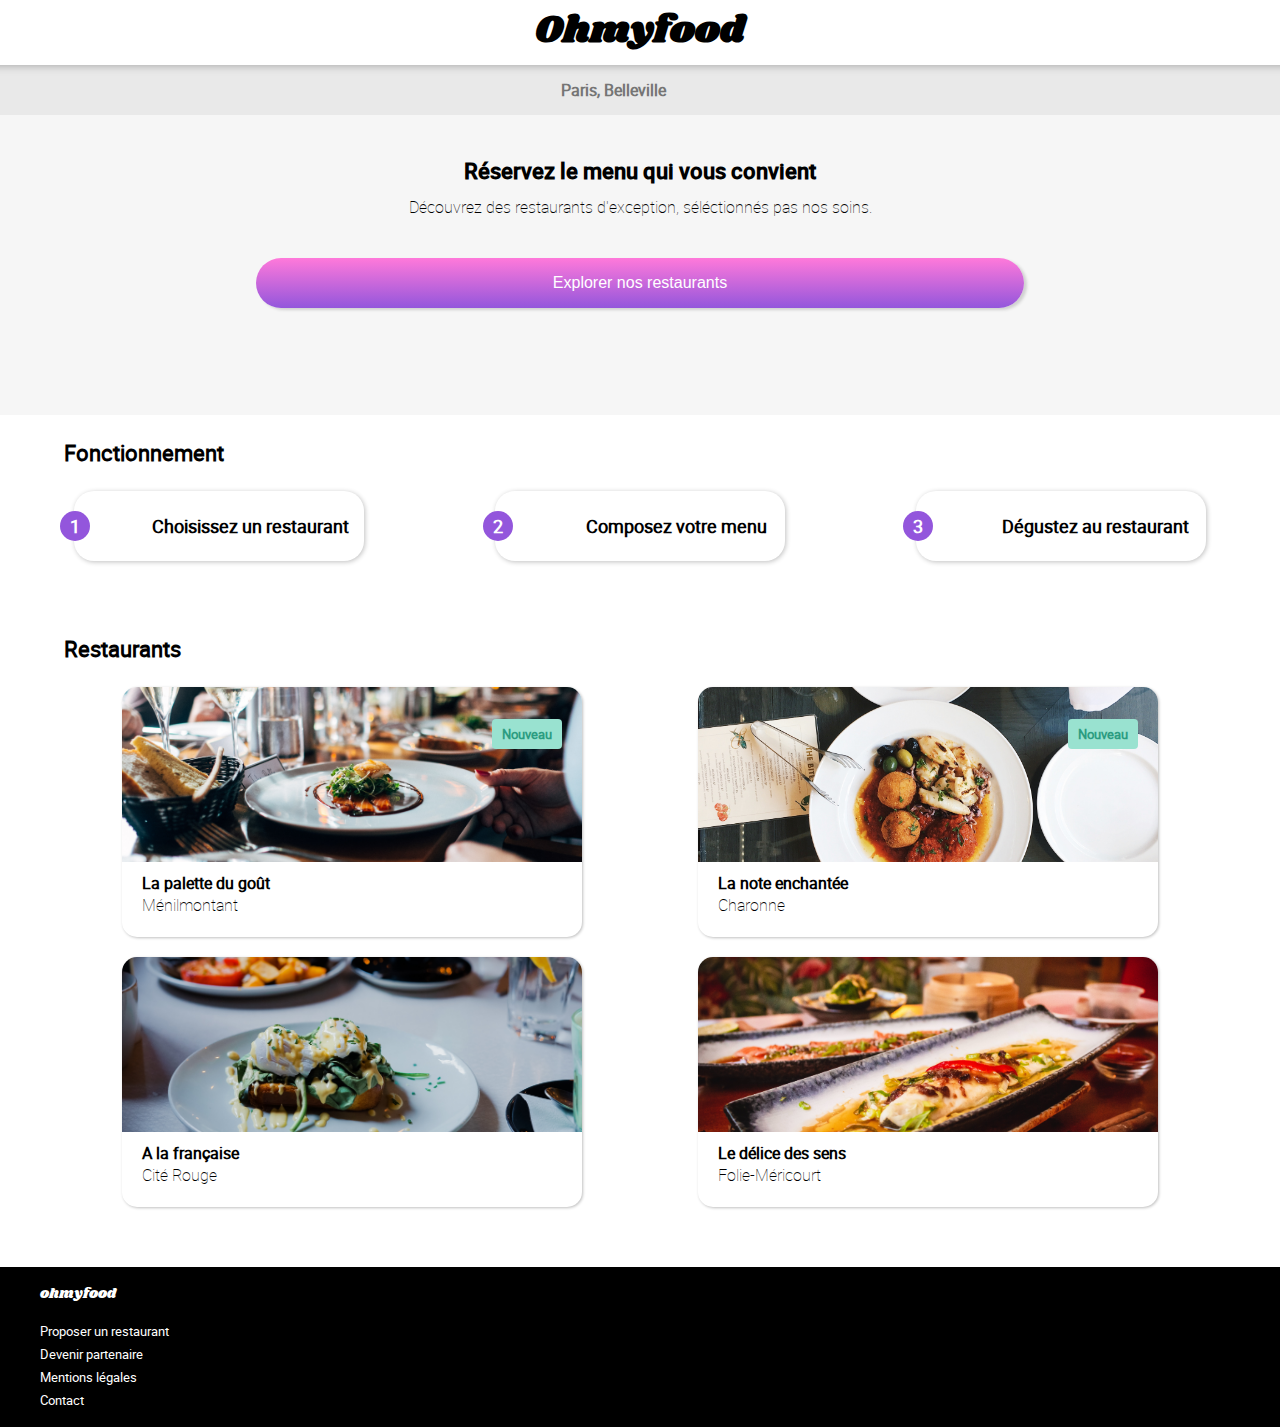
<file: index.html>
<!DOCTYPE html>
<html lang="fr">

<head>
    <meta charset="UTF-8">
    <meta http-equiv="X-UA-Compatible" content="IE=edge">
    <meta name="viewport" content="width=device-width, initial-scale=1.0">
    <link rel="stylesheet" href="css/style.css">
    <link rel="stylesheet" href="https://use.fontawesome.com/releases/v5.15.2/css/all.css"
        integrity="sha384-vSIIfh2YWi9wW0r9iZe7RJPrKwp6bG+s9QZMoITbCckVJqGCCRhc+ccxNcdpHuYu" crossorigin="anonymous">
    <title>Ohmyfood</title>
</head>

<body>
    <div class="load-page">
        <div class="load-spinner">
            <div></div>
            <div></div>
            <div></div>
            <div></div>
            <div></div>
            <div></div>
            <div></div>
            <div></div>
            <div></div>
            <div></div>
            <div></div>
            <div></div>
        </div>
    </div>
    <header>
        <h1>Ohmyfood</h1>
    </header>
    <section class="home">
        <form class="home__search">
            <button type="submit"><i class="fas fa-map-marker-alt"></i> </button>
            <input type="text" placeholder="Paris, Belleville" />
        </form>
        <h2>Réservez le menu qui vous convient</h2>
        <p>Découvrez des restaurants d'exception, séléctionnés pas nos soins.</p>
        <button class="home__btn-explore" type="button"> Explorer nos restaurants </button>
    </section>
    <section class="box-link">
        <h3>Fonctionnement</h3>
        <ol>
            <li>
                <i class="fas fa-mobile-alt "></i>Choisissez un restaurant
            </li>
            <li>
                <i class="fas fa-list-ul "></i>Composez votre menu
            </li>
            <li>
                <i class="fas fa-store "></i>Dégustez au restaurant
            </li>
        </ol>
    </section>
    <section class="restaurants">
        <h3>Restaurants</h3>
        <article class="contains">
            <div class="contains__img">
                <a href="html/menu1.html"><img src="images/la_palette_du_gout.jpg" alt="La palette du goût"></a>
                <p class="contains__img--new">Nouveau</p>
            </div>
            <div class="contains__text">
                <div class="contains__text--title">
                    <h4>La palette du goût</h4>
                    <p>Ménilmontant</p>
                </div>
                <i class="fas fa-heart animation-heart"></i>
            </div>
        </article>
        <article class="contains">
            <div class="contains__img">
                <a href="html/menu2.html"><img src="images/la_note_enchantee.jpg" alt="La note enchantée"></a>
                <p class="contains__img--new">Nouveau</p>
            </div>
            <div class="contains__text">
                <div class="contains__text--title">
                    <h4>La note enchantée</h4>
                    <p>Charonne</p>
                </div>
                <i class="fas fa-heart animation-heart"></i>
            </div>
        </article>
        <article class="contains">
            <div class="contains__img">
                <a href="html/menu3.html"><img src="images/a_la_francaise.jpg" alt="A la française"></a>
            </div>
            <div class="contains__text">
                <div class="contains__text--title">
                    <h4>A la française</h4>
                    <p>Cité Rouge</p>
                </div>
                <i class="fas fa-heart animation-heart"></i>
            </div>
        </article>
        <article class="contains">
            <div class="contains__img">
                <a href="html/menu4.html"><img src="images/le_delice_des_sens.jpg" alt="Le délice des sens"></a>
            </div>
            <div class="contains__text">
                <div class="contains__text--title">
                    <h4>Le délice des sens</h4>
                    <p>Folie-Méricourt</p>
                </div>
                <i class="fas fa-heart animation-heart"></i>
            </div>
        </article>
    </section>
    <footer>
        <ul>
            <li class="footer_logo">ohmyfood</li>
            <li><i class="fas fa-utensils"></i>Proposer un restaurant</li>
            <li><i class="fas fa-hands-helping"></i>Devenir partenaire</li>
            <li>Mentions légales</li>
            <li class="contact"><a href="mailto:"> Contact</a></li>
        </ul>
    </footer>
</body>

</html>
</file>
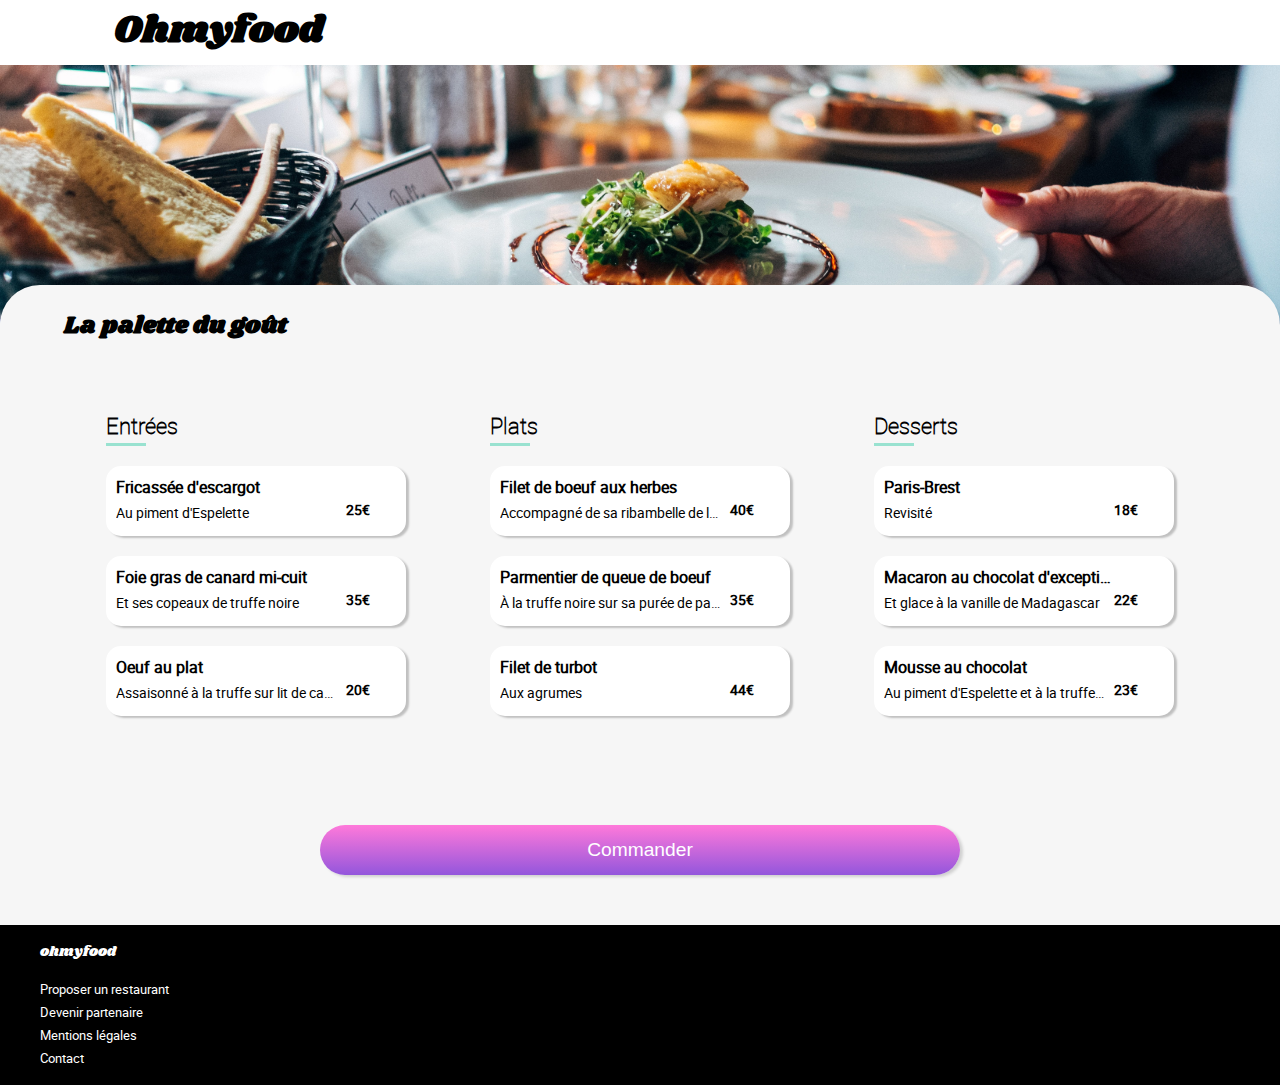
<file: html/menu1.html>
<!DOCTYPE html>
<html lang="fr">

<head>
    <meta charset="UTF-8">
    <meta http-equiv="X-UA-Compatible" content="IE=edge">
    <meta name="viewport" content="width=device-width, initial-scale=1.0">
    <link rel="stylesheet" href="../css/style.css">
    <link rel="stylesheet" href="https://use.fontawesome.com/releases/v5.15.2/css/all.css"
        integrity="sha384-vSIIfh2YWi9wW0r9iZe7RJPrKwp6bG+s9QZMoITbCckVJqGCCRhc+ccxNcdpHuYu" crossorigin="anonymous">
    <title>Ohmyfood</title>
</head>

<body>
    <header class="menu_header">
        <a href="../index.html"><i class="fas fa-arrow-left"></i></a>
        <h1>Ohmyfood</h1>
    </header>
    <div class="img-menu1 contain-img-menu"></div>
    <main class="container">
        <div class="container__menu">
            <section class="menu-title">
                <h2>La palette du goût</h2>
                <i class="fas fa-heart animation-heart"></i>
            </section>
            <article class="container__menu--box ">
                <h3>Entrées</h3>
                <section class="cont-menu cont-1">
                    <input type="checkbox" class="cont-menu__checkbox">
                    <div class="cont-menu__animate">
                        <div class="cont-menu__animate--text">
                            <div class="menu-text">
                                <h4>Fricassée d'escargot </h4>
                                <p>Au piment d'Espelette</p>
                            </div>
                            <div class="menu-price">25€</div>
                        </div>
                        <div class="cont-menu__check">
                            <i class="fas fa-check-circle cont-menu__check--icon"></i>
                        </div>
                    </div>
                </section>
                <section class="cont-menu cont-2">
                    <input type="checkbox" class="cont-menu__checkbox">
                    <div class="cont-menu__animate">
                        <div class="cont-menu__animate--text">
                            <div class="menu-text">
                                <h4>Foie gras de canard mi-cuit</h4>
                                <p>Et ses copeaux de truffe noire</p>
                            </div>
                            <div class="menu-price">35€</div>
                        </div>
                        <div class="cont-menu__check">
                            <i class="fas fa-check-circle cont-menu__check--icon"></i>
                        </div>
                    </div>
                </section>
                <section class="cont-menu cont-3 ">
                    <input type="checkbox" class="cont-menu__checkbox">
                    <div class="cont-menu__animate">
                        <div class="cont-menu__animate--text">
                            <div class="menu-text">
                                <h4>Oeuf au plat</h4>
                                <p>Assaisonné à la truffe sur lit de caviar</p>
                            </div>
                            <div class="menu-price">20€</div>
                        </div>
                        <div class="cont-menu__check">
                            <i class="fas fa-check-circle cont-menu__check--icon"></i>
                        </div>
                    </div>
                </section>
            </article>
            <article class="container__menu--box">
                <h3>Plats</h3>
                <section class=" cont-menu cont-1">
                    <input type="checkbox" class="cont-menu__checkbox">
                    <div class="cont-menu__animate">
                        <div class="cont-menu__animate--text">
                            <div class="menu-text">
                                <h4>Filet de boeuf aux herbes</h4>
                                <p>Accompagné de sa ribambelle de légumes</p>
                            </div>
                            <div class="menu-price">40€</div>
                        </div>
                        <div class="cont-menu__check">
                            <i class="fas fa-check-circle cont-menu__check--icon"></i>
                        </div>
                    </div>
                </section>
                <section class="cont-menu cont-2">
                    <input type="checkbox" class="cont-menu__checkbox">
                    <div class="cont-menu__animate">
                        <div class="cont-menu__animate--text">
                            <div class="menu-text">
                                <h4>Parmentier de queue de boeuf</h4>
                                <p>À la truffe noire sur sa purée de panais</p>
                            </div>
                            <div class="menu-price">35€</div>
                        </div>
                        <div class="cont-menu__check">
                            <i class="fas fa-check-circle cont-menu__check--icon"></i>
                        </div>
                    </div>
                </section>
                <section class="cont-menu cont-3">
                    <input type="checkbox" class="cont-menu__checkbox">
                    <div class="cont-menu__animate">
                        <div class="cont-menu__animate--text">
                            <div class="menu-text">
                                <h4>Filet de turbot</h4>
                                <p>Aux agrumes</p>
                            </div>
                            <div class="menu-price">44€</div>
                        </div>
                        <div class="cont-menu__check">
                            <i class="fas fa-check-circle cont-menu__check--icon"></i>
                        </div>
                    </div>
                </section>
            </article>
            <article class="container__menu--box">
                <h3>Desserts</h3>
                <section class="cont-menu cont-1">
                    <input type="checkbox" class="cont-menu__checkbox">
                    <div class="cont-menu__animate">
                        <div class="cont-menu__animate--text">
                            <div class="menu-text">
                                <h4>Paris-Brest</h4>
                                <p>Revisité</p>
                            </div>
                            <div class="menu-price">18€</div>
                        </div>
                        <div class="cont-menu__check">
                            <i class="fas fa-check-circle cont-menu__check--icon"></i>
                        </div>
                    </div>
                </section>
                <section class="cont-menu cont-2">
                    <input type="checkbox" class="cont-menu__checkbox">
                    <div class="cont-menu__animate">
                        <div class="cont-menu__animate--text">
                            <div class="menu-text">
                                <h4>Macaron au chocolat d'exception</h4>
                                <p>Et glace à la vanille de Madagascar</p>
                            </div>
                            <div class="menu-price">22€</div>
                        </div>
                        <div class="cont-menu__check">
                            <i class="fas fa-check-circle cont-menu__check--icon"></i>
                        </div>
                    </div>
                </section>
                <section class="cont-menu cont-3">
                    <input type="checkbox" class="cont-menu__checkbox">
                    <div class="cont-menu__animate">
                        <div class="cont-menu__animate--text">
                            <div class="menu-text">
                                <h4>Mousse au chocolat</h4>
                                <p>Au piment d'Espelette et à la truffe noire</p>
                            </div>
                            <div class="menu-price">23€</div>
                        </div>
                        <div class="cont-menu__check">
                            <i class="fas fa-check-circle cont-menu__check--icon"></i>
                        </div>
                    </div>
                </section>
            </article>
        </div>
        <button class="btn-cmd">Commander</button>
    </main>
    <footer>
        <ul>
            <li class="footer_logo">ohmyfood</li>
            <li><i class="fas fa-utensils"></i>Proposer un restaurant</li>
            <li><i class="fas fa-hands-helping"></i>Devenir partenaire</li>
            <li>Mentions légales</li>
            <li class="contact"><a href="mailto:"> Contact</a></li>
        </ul>
    </footer>
</body>

</html>
</file>
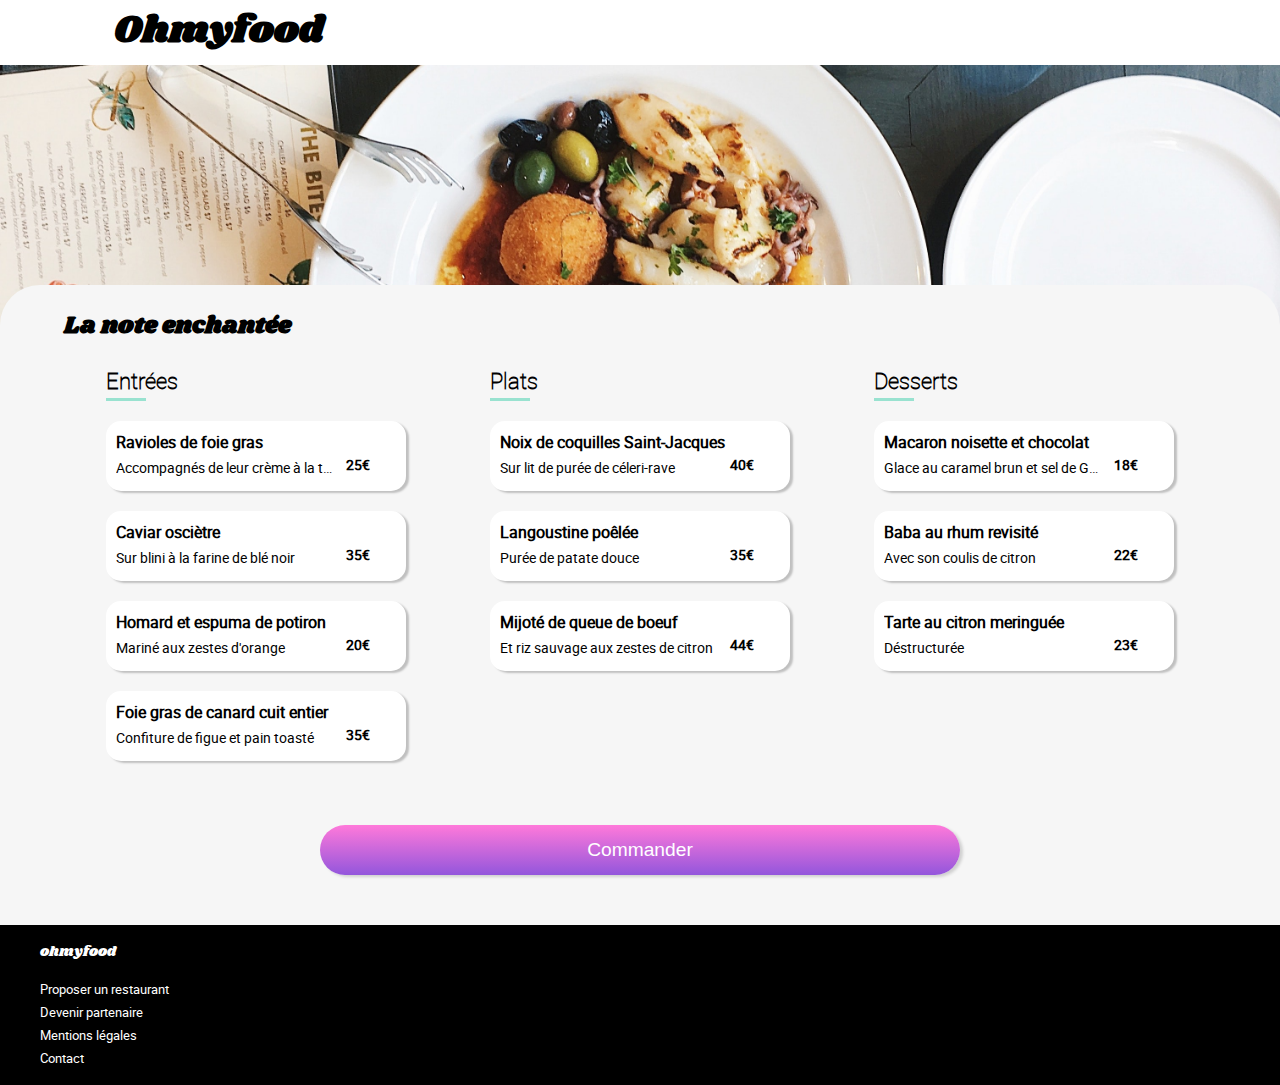
<file: html/menu2.html>
<!DOCTYPE html>
<html lang="fr">

<head>
    <meta charset="UTF-8">
    <meta http-equiv="X-UA-Compatible" content="IE=edge">
    <meta name="viewport" content="width=device-width, initial-scale=1.0">
    <link rel="stylesheet" href="../css/style.css">
    <link rel="stylesheet" href="https://use.fontawesome.com/releases/v5.15.2/css/all.css"
        integrity="sha384-vSIIfh2YWi9wW0r9iZe7RJPrKwp6bG+s9QZMoITbCckVJqGCCRhc+ccxNcdpHuYu" crossorigin="anonymous">
    <title>Ohmyfood</title>
</head>

<body>
    <header class="menu_header">
        <a href="../index.html"><i class="fas fa-arrow-left"></i></a>
        <h1>Ohmyfood</h1>
    </header>
    <div class="img-menu2 contain-img-menu"></div>
    <main class="container">
        <div class="container__menu">
            <section class="menu-title">
                <h2>La note enchantée</h2>
                <i class="fas fa-heart animation-heart"></i>
            </section>
            <article class="container__menu--box">
                <h3>Entrées</h3>
                <section class="cont-menu cont-1">
                    <input type="checkbox" class="cont-menu__checkbox">
                    <div class="cont-menu__animate">
                        <div class="cont-menu__animate--text">
                            <div class="menu-text">
                                <h4>Ravioles de foie gras </h4>
                                <p>Accompagnés de leur crème à la truffe</p>
                            </div>
                            <div class="menu-price">25€</div>
                        </div>
                        <div class="cont-menu__check">
                            <i class="fas fa-check-circle cont-menu__check--icon"></i>
                        </div>
                    </div>
                </section>
                <section class="cont-menu cont-2">
                    <input type="checkbox" class="cont-menu__checkbox">
                    <div class="cont-menu__animate">
                        <div class="cont-menu__animate--text">
                            <div class="menu-text">
                                <h4>Caviar osciètre </h4>
                                <p>Sur blini à la farine de blé noir</p>
                            </div>
                            <div class="menu-price">35€</div>
                        </div>
                        <div class="cont-menu__check">
                            <i class="fas fa-check-circle cont-menu__check--icon"></i>
                        </div>
                    </div>
                </section>
                <section class="cont-menu cont-3">
                    <input type="checkbox" class="cont-menu__checkbox">
                    <div class="cont-menu__animate">
                        <div class="cont-menu__animate--text">
                            <div class="menu-text">
                                <h4>Homard et espuma de potiron</h4>
                                <p>Mariné aux zestes d'orange</p>
                            </div>
                            <div class="menu-price">20€</div>
                        </div>
                        <div class="cont-menu__check">
                            <i class="fas fa-check-circle cont-menu__check--icon"></i>
                        </div>
                    </div>
                </section>
                <section class="cont-menu cont-4">
                    <input type="checkbox" class="cont-menu__checkbox">
                    <div class="cont-menu__animate">
                        <div class="cont-menu__animate--text">
                            <div class="menu-text">
                                <h4>Foie gras de canard cuit entier</h4>
                                <p>Confiture de figue et pain toasté</p>
                            </div>
                            <div class="menu-price">35€</div>
                        </div>
                        <div class="cont-menu__check">
                            <i class="fas fa-check-circle cont-menu__check--icon"></i>
                        </div>
                    </div>
                </section>
            </article>
            <article class=container__menu--box>
                <h3>Plats</h3>
                <section class="cont-menu cont-1">
                    <input type="checkbox" class="cont-menu__checkbox">
                    <div class="cont-menu__animate">
                        <div class="cont-menu__animate--text">
                            <div class="menu-text">
                                <h4>Noix de coquilles Saint-Jacques</h4>
                                <p>Sur lit de purée de céleri-rave</p>
                            </div>
                            <div class="menu-price">40€</div>
                        </div>
                        <div class="cont-menu__check">
                            <i class="fas fa-check-circle cont-menu__check--icon"></i>
                        </div>
                    </div>
                </section>
                <section class="cont-menu cont-2">
                    <input type="checkbox" class="cont-menu__checkbox">
                    <div class="cont-menu__animate">
                        <div class="cont-menu__animate--text">
                            <div class="menu-text">
                                <h4>Langoustine poêlée</h4>
                                <p>Purée de patate douce</p>
                            </div>
                            <div class="menu-price">35€</div>
                        </div>
                        <div class="cont-menu__check">
                            <i class="fas fa-check-circle cont-menu__check--icon"></i>
                        </div>
                    </div>
                </section>
                <section class="cont-menu cont-3">
                    <input type="checkbox" class="cont-menu__checkbox">
                    <div class="cont-menu__animate">
                        <div class="cont-menu__animate--text">
                            <div class="menu-text">
                                <h4>Mijoté de queue de boeuf</h4>
                                <p>Et riz sauvage aux zestes de citron</p>
                            </div>
                            <div class="menu-price">44€</div>
                        </div>
                        <div class="cont-menu__check">
                            <i class="fas fa-check-circle cont-menu__check--icon"></i>
                        </div>
                    </div>
                </section>
            </article>
            <article class="container__menu--box">
                <h3>Desserts</h3>
                <section class="cont-menu cont-1">
                    <input type="checkbox" class="cont-menu__checkbox">
                    <div class="cont-menu__animate">
                        <div class="cont-menu__animate--text">
                            <div class="menu-text">
                                <h4>Macaron noisette et chocolat</h4>
                                <p>Glace au caramel brun et sel de Guérande</p>
                            </div>
                            <div class="menu-price">18€</div>
                        </div>
                        <div class="cont-menu__check">
                            <i class="fas fa-check-circle cont-menu__check--icon"></i>
                        </div>
                    </div>
                </section>
                <section class="cont-menu cont-2">
                    <input type="checkbox" class="cont-menu__checkbox">
                    <div class="cont-menu__animate">
                        <div class="cont-menu__animate--text">
                            <div class="menu-text">
                                <h4>Baba au rhum revisité </h4>
                                <p>Avec son coulis de citron</p>
                            </div>
                            <div class="menu-price">22€</div>
                        </div>
                        <div class="cont-menu__check">
                            <i class="fas fa-check-circle cont-menu__check--icon"></i>
                        </div>
                    </div>
                </section>
                <section class="cont-menu cont-3">
                    <input type="checkbox" class="cont-menu__checkbox">
                    <div class="cont-menu__animate">
                        <div class="cont-menu__animate--text">
                            <div class="menu-text">
                                <h4>Tarte au citron meringuée </h4>
                                <p>Déstructurée</p>
                            </div>
                            <div class="menu-price">23€</div>
                        </div>
                        <div class="cont-menu__check">
                            <i class="fas fa-check-circle cont-menu__check--icon"></i>
                        </div>
                    </div>
                </section>
            </article>
        </div>
        <button class="btn-cmd">Commander</button>
    </main>
    <footer>
        <ul>
            <li class="footer_logo">ohmyfood</li>
            <li><i class="fas fa-utensils"></i> Proposer un restaurant</li>
            <li><i class="fas fa-hands-helping"></i>Devenir partenaire</li>
            <li>Mentions légales</li>
            <li class="contact"><a href="mailto:"> Contact</a></li>
        </ul>
    </footer>
</body>

</html>
</file>
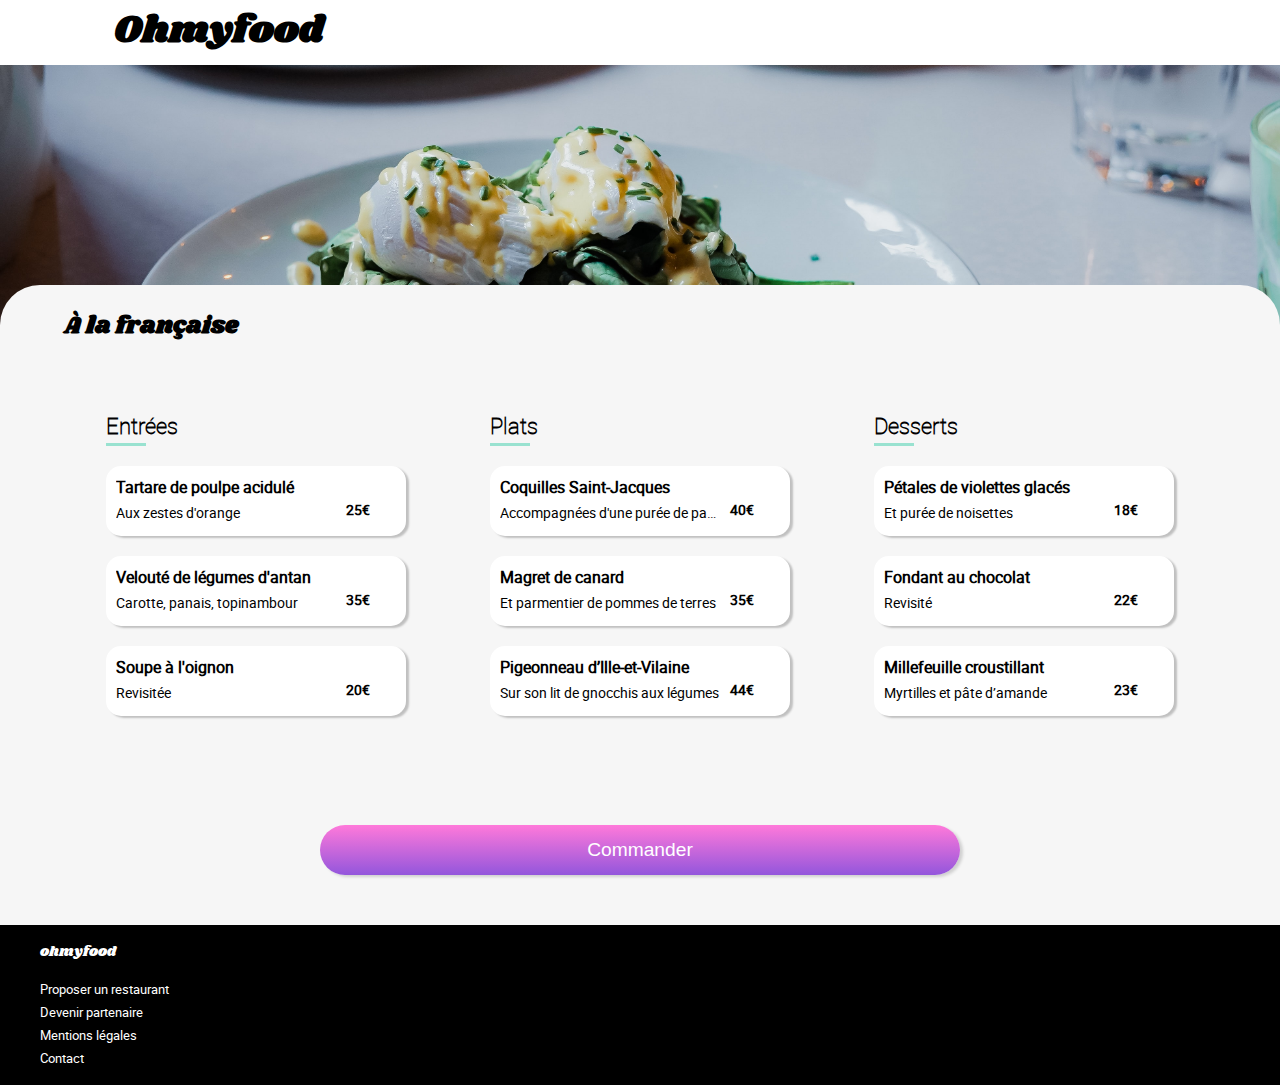
<file: html/menu3.html>
<!DOCTYPE html>
<html lang="fr">

<head>
    <meta charset="UTF-8">
    <meta http-equiv="X-UA-Compatible" content="IE=edge">
    <meta name="viewport" content="width=device-width, initial-scale=1.0">
    <link rel="stylesheet" href="../css/style.css">
    <link rel="stylesheet" href="https://use.fontawesome.com/releases/v5.15.2/css/all.css"
        integrity="sha384-vSIIfh2YWi9wW0r9iZe7RJPrKwp6bG+s9QZMoITbCckVJqGCCRhc+ccxNcdpHuYu" crossorigin="anonymous">
    <title>Ohmyfood</title>
</head>

<body>
    <header class="menu_header">
        <a href="../index.html"><i class="fas fa-arrow-left"></i></a>
        <h1>Ohmyfood</h1>
    </header>
    <div class="img-menu3 contain-img-menu"></div>
    <main class="container">
        <div class="container__menu">
            <section class="menu-title">
                <h2>À la française</h2>
                <i class="fas fa-heart animation-heart"></i>
            </section>
            <article class="container__menu--box">
                <h3>Entrées</h3>
                <section class="cont-menu cont-1">
                    <input type="checkbox" class="cont-menu__checkbox">
                    <div class="cont-menu__animate">
                        <div class="cont-menu__animate--text">
                            <div class="menu-text">
                                <h4>Tartare de poulpe acidulé</h4>
                                <p>Aux zestes d'orange</p>
                            </div>
                            <div class="menu-price">25€</div>
                        </div>
                        <div class="cont-menu__check">
                            <i class="fas fa-check-circle cont-menu__check--icon"></i>
                        </div>
                    </div>
                </section>
                <section class="cont-menu cont-2">
                    <input type="checkbox" class="cont-menu__checkbox">
                    <div class="cont-menu__animate">
                        <div class="cont-menu__animate--text">
                            <div class="menu-text">
                                <h4>Velouté de légumes d'antan</h4>
                                <p>Carotte, panais, topinambour</p>
                            </div>
                            <div class="menu-price">35€</div>
                        </div>
                        <div class="cont-menu__check">
                            <i class="fas fa-check-circle cont-menu__check--icon"></i>
                        </div>
                    </div>
                </section>
                <section class="cont-menu cont-3">
                    <input type="checkbox" class="cont-menu__checkbox">
                    <div class="cont-menu__animate">
                        <div class="cont-menu__animate--text">
                            <div class="menu-text">
                                <h4>Soupe à l'oignon</h4>
                                <p>Revisitée</p>
                            </div>
                            <div class="menu-price">20€</div>
                        </div>
                        <div class="cont-menu__check">
                            <i class="fas fa-check-circle cont-menu__check--icon"></i>
                        </div>
                    </div>
                </section>
            </article>
            <article class=container__menu--box>
                <h3>Plats</h3>
                <section class="cont-menu cont-1">
                    <input type="checkbox" class="cont-menu__checkbox">
                    <div class="cont-menu__animate">
                        <div class="cont-menu__animate--text">
                            <div class="menu-text">
                                <h4>Coquilles Saint-Jacques</h4>
                                <p>Accompagnées d'une purée de panais</p>
                            </div>
                            <div class="menu-price">40€</div>
                        </div>
                        <div class="cont-menu__check">
                            <i class="fas fa-check-circle cont-menu__check--icon"></i>
                        </div>
                    </div>
                </section>
                <section class="cont-menu cont-2">
                    <input type="checkbox" class="cont-menu__checkbox">
                    <div class="cont-menu__animate">
                        <div class="cont-menu__animate--text">
                            <div class="menu-text">
                                <h4>Magret de canard</h4>
                                <p>Et parmentier de pommes de terres</p>
                            </div>
                            <div class="menu-price">35€</div>
                        </div>
                        <div class="cont-menu__check">
                            <i class="fas fa-check-circle cont-menu__check--icon"></i>
                        </div>
                    </div>
                </section>
                <section class="cont-menu cont-3">
                    <input type="checkbox" class="cont-menu__checkbox">
                    <div class="cont-menu__animate">
                        <div class="cont-menu__animate--text">
                            <div class="menu-text">
                                <h4>Pigeonneau d’Ille-et-Vilaine</h4>
                                <p>Sur son lit de gnocchis aux légumes</p>
                            </div>
                            <div class="menu-price">44€</div>
                        </div>
                        <div class="cont-menu__check">
                            <i class="fas fa-check-circle cont-menu__check--icon"></i>
                        </div>
                    </div>
                </section>
            </article>
            <article class="container__menu--box">
                <h3>Desserts</h3>
                <section class="cont-menu cont-1">
                    <input type="checkbox" class="cont-menu__checkbox">
                    <div class="cont-menu__animate">
                        <div class="cont-menu__animate--text">
                            <div class="menu-text">
                                <h4>Pétales de violettes glacés</h4>
                                <p>Et purée de noisettes</p>
                            </div>
                            <div class="menu-price">18€</div>
                        </div>
                        <div class="cont-menu__check">
                            <i class="fas fa-check-circle cont-menu__check--icon"></i>
                        </div>
                    </div>
                </section>
                <section class="cont-menu cont-2">
                    <input type="checkbox" class="cont-menu__checkbox">
                    <div class="cont-menu__animate">
                        <div class="cont-menu__animate--text">
                            <div class="menu-text">
                                <h4>Fondant au chocolat</h4>
                                <p>Revisité</p>
                            </div>
                            <div class="menu-price">22€</div>
                        </div>
                        <div class="cont-menu__check">
                            <i class="fas fa-check-circle cont-menu__check--icon"></i>
                        </div>
                    </div>
                </section>
                <section class="cont-menu cont-3">
                    <input type="checkbox" class="cont-menu__checkbox">
                    <div class="cont-menu__animate">
                        <div class="cont-menu__animate--text">
                            <div class="menu-text">
                                <h4> Millefeuille croustillant</h4>
                                <p>Myrtilles et pâte d’amande</p>
                            </div>
                            <div class="menu-price">23€</div>
                        </div>
                        <div class="cont-menu__check">
                            <i class="fas fa-check-circle cont-menu__check--icon"></i>
                        </div>
                    </div>
                </section>
            </article>
        </div>
        <button class="btn-cmd">Commander</button>
    </main>
    <footer>
        <ul>
            <li class="footer_logo">ohmyfood</li>
            <li><i class="fas fa-utensils"></i> Proposer un restaurant</li>
            <li><i class="fas fa-hands-helping"></i>Devenir partenaire</li>
            <li>Mentions légales</li>
            <li class="contact"><a href="mailto:"> Contact</a></li>
        </ul>
    </footer>
</body>

</html>
</file>
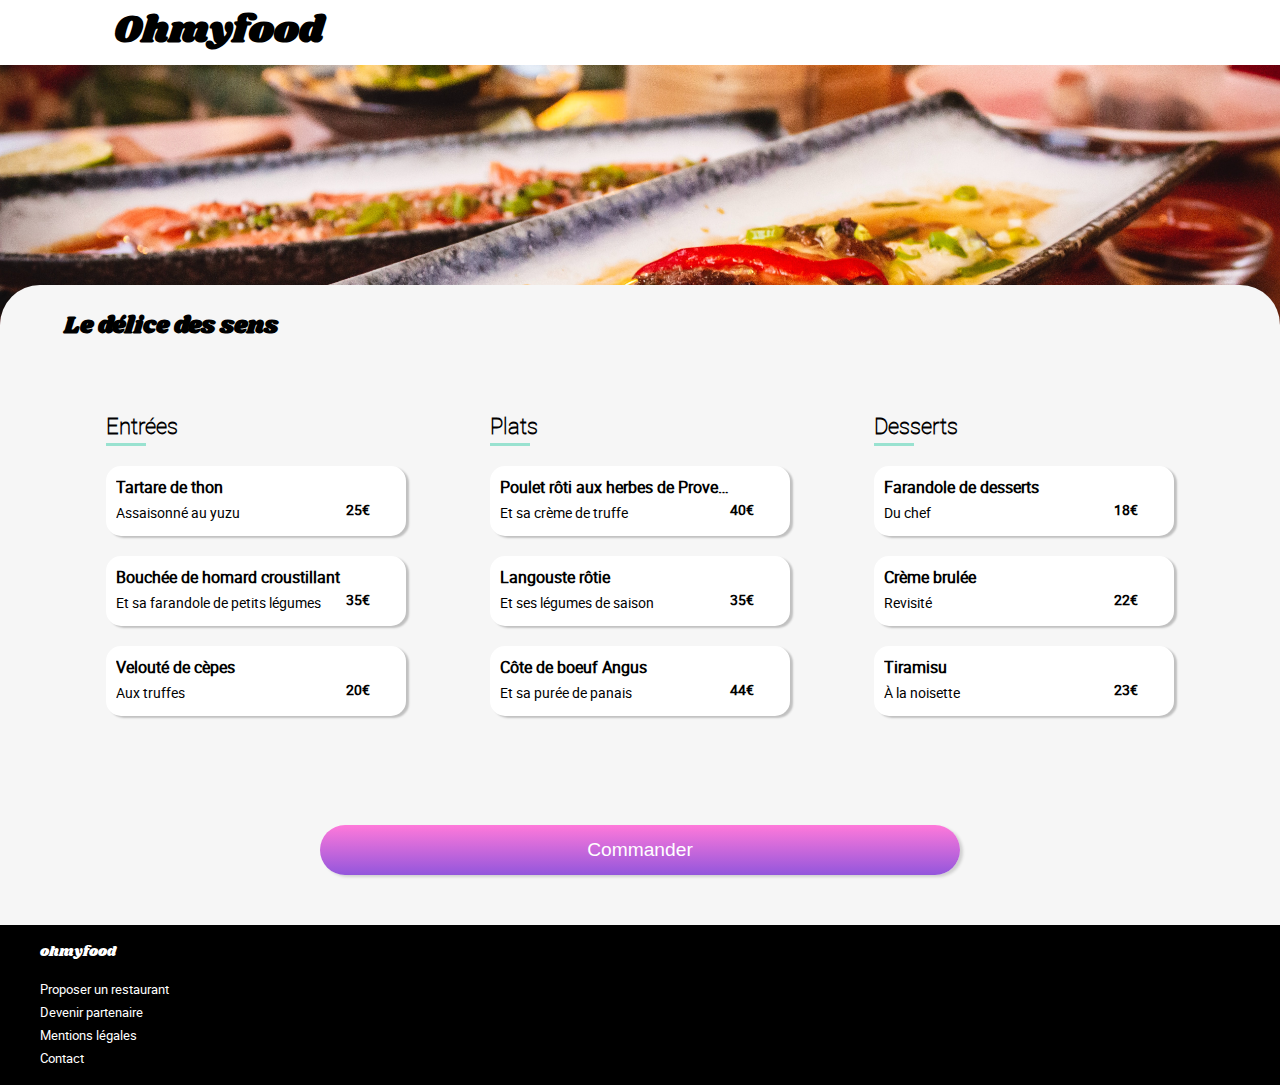
<file: html/menu4.html>
<!DOCTYPE html>
<html lang="fr">

<head>
    <meta charset="UTF-8">
    <meta http-equiv="X-UA-Compatible" content="IE=edge">
    <meta name="viewport" content="width=device-width, initial-scale=1.0">
    <link rel="stylesheet" href="../css/style.css">
    <link rel="stylesheet" href="https://use.fontawesome.com/releases/v5.15.2/css/all.css"
        integrity="sha384-vSIIfh2YWi9wW0r9iZe7RJPrKwp6bG+s9QZMoITbCckVJqGCCRhc+ccxNcdpHuYu" crossorigin="anonymous">
    <title>Ohmyfood</title>
</head>

<body>
    <header class="menu_header">
        <a href="../index.html"><i class="fas fa-arrow-left"></i></a>
        <h1>Ohmyfood</h1>
    </header>
    <div class="img-menu4 contain-img-menu"></div>
    <main class="container">
        <div class="container__menu">
            <section class="menu-title">
                <h2>Le délice des sens</h2>
                <i class="fas fa-heart animation-heart"></i>
            </section>
            <article class="container__menu--box">
                <h3>Entrées</h3>
                <section class="cont-menu cont-1">
                    <input type="checkbox" class="cont-menu__checkbox">
                    <div class="cont-menu__animate">
                        <div class="cont-menu__animate--text">
                            <div class="menu-text">
                                <h4>Tartare de thon</h4>
                                <p>Assaisonné au yuzu</p>
                            </div>
                            <div class="menu-price">25€</div>
                        </div>
                        <div class="cont-menu__check">
                            <i class="fas fa-check-circle cont-menu__check--icon"></i>
                        </div>
                    </div>
                </section>
                <section class="cont-menu cont-2">
                    <input type="checkbox" class="cont-menu__checkbox">
                    <div class="cont-menu__animate">
                        <div class="cont-menu__animate--text">
                            <div class="menu-text">
                                <h4>Bouchée de homard croustillant </h4>
                                <p>Et sa farandole de petits légumes</p>
                            </div>
                            <div class="menu-price">35€</div>
                        </div>
                        <div class="cont-menu__check">
                            <i class="fas fa-check-circle cont-menu__check--icon"></i>
                        </div>
                    </div>
                </section>
                <section class="cont-menu cont-3">
                    <input type="checkbox" class="cont-menu__checkbox">
                    <div class="cont-menu__animate">
                        <div class="cont-menu__animate--text">
                            <div class="menu-text">
                                <h4>Velouté de cèpes </h4>
                                <p>Aux truffes</p>
                            </div>
                            <div class="menu-price">20€</div>
                        </div>
                        <div class="cont-menu__check">
                            <i class="fas fa-check-circle cont-menu__check--icon"></i>
                        </div>
                    </div>
                </section>
            </article>
            <article class="container__menu--box">
                <h3>Plats</h3>
                <section class="cont-menu cont-1">
                    <input type="checkbox" class="cont-menu__checkbox">
                    <div class="cont-menu__animate">
                        <div class="cont-menu__animate--text">
                            <div class="menu-text">
                                <h4>Poulet rôti aux herbes de Provence</h4>
                                <p>Et sa crème de truffe</p>
                            </div>
                            <div class="menu-price">40€</div>
                        </div>
                        <div class="cont-menu__check">
                            <i class="fas fa-check-circle cont-menu__check--icon"></i>
                        </div>
                    </div>
                </section>
                <section class="cont-menu cont-2">
                    <input type="checkbox" class="cont-menu__checkbox">
                    <div class="cont-menu__animate">
                        <div class="cont-menu__animate--text">
                            <div class="menu-text">
                                <h4>Langouste rôtie</h4>
                                <p>Et ses légumes de saison</p>
                            </div>
                            <div class="menu-price">35€</div>
                        </div>
                        <div class="cont-menu__check">
                            <i class="fas fa-check-circle cont-menu__check--icon"></i>
                        </div>
                    </div>
                </section>
                <section class="cont-menu cont-3">
                    <input type="checkbox" class="cont-menu__checkbox">
                    <div class="cont-menu__animate">
                        <div class="cont-menu__animate--text">
                            <div class="menu-text">
                                <h4>Côte de boeuf Angus </h4>
                                <p>Et sa purée de panais</p>
                            </div>
                            <div class="menu-price">44€</div>
                        </div>
                        <div class="cont-menu__check">
                            <i class="fas fa-check-circle cont-menu__check--icon"></i>
                        </div>
                    </div>
                </section>
            </article>
            <article class="container__menu--box">
                <h3>Desserts</h3>
                <section class="cont-menu cont-1">
                    <input type="checkbox" class="cont-menu__checkbox">
                    <div class="cont-menu__animate">
                        <div class="cont-menu__animate--text">
                            <div class="menu-text">
                                <h4>Farandole de desserts</h4>
                                <p>Du chef</p>
                            </div>
                            <div class="menu-price">18€</div>
                        </div>
                        <div class="cont-menu__check">
                            <i class="fas fa-check-circle cont-menu__check--icon"></i>
                        </div>
                    </div>
                </section>
                <section class="cont-menu cont-2">
                    <input type="checkbox" class="cont-menu__checkbox">
                    <div class="cont-menu__animate">
                        <div class="cont-menu__animate--text">
                            <div class="menu-text">
                                <h4>Crème brulée</h4>
                                <p>Revisité</p>
                            </div>
                            <div class="menu-price">22€</div>
                        </div>
                        <div class="cont-menu__check">
                            <i class="fas fa-check-circle cont-menu__check--icon"></i>
                        </div>
                    </div>
                </section>
                <section class="cont-menu cont-3">
                    <input type="checkbox" class="cont-menu__checkbox">
                    <div class="cont-menu__animate">
                        <div class="cont-menu__animate--text">
                            <div class="menu-text">
                                <h4>Tiramisu</h4>
                                <p>À la noisette</p>
                            </div>
                            <div class="menu-price">23€</div>
                        </div>
                        <div class="cont-menu__check">
                            <i class="fas fa-check-circle cont-menu__check--icon"></i>
                        </div>
                    </div>
                </section>
            </article>
        </div>
        <button class="btn-cmd">Commander</button>
    </main>
    <footer>
        <ul>
            <li class="footer_logo">ohmyfood</li>
            <li><i class="fas fa-utensils"></i> Proposer un restaurant</li>
            <li><i class="fas fa-hands-helping"></i>Devenir partenaire</li>
            <li>Mentions légales</li>
            <li class="contact"><a href="mailto:"> Contact</a></li>
        </ul>
    </footer>
</body>

</html>
</file>
<file: css/style.css>
@font-face {
  font-family: "shrikhandregular";
  src: url("../fonts/shrikhand/shrikhand-regular-webfont.eot");
  src: url("../fonts/shrikhand/shrikhand-regular-webfont.eot") format("embedded-opentype"), url("../fonts/shrikhand/shrikhand-regular-webfont.woff2") format("woff2"), url("../fonts/shrikhand/shrikhand-regular-webfont.woff") format("woff"), url("../fonts/shrikhand/shrikhand-regular-webfont.ttf") format("truetype"), url("../fonts/shrikhand/shrikhand-regular-webfont.svg") format("svg");
  font-weight: normal;
  font-style: normal;
}

@font-face {
  font-family: "robotoregular";
  src: url("../fonts/roboto/roboto-regular-webfont.eot");
  src: url("../fonts/roboto/roboto-regular-webfont.eot?#iefix") format("embedded-opentype"), url("../fonts/roboto/roboto-regular-webfont.woff2") format("woff2"), url("../fonts/roboto/roboto-regular-webfont.woff") format("woff"), url("../fonts/roboto/roboto-regular-webfont.ttf") format("truetype"), url("../fonts/roboto/roboto-regular-webfont.svg#robotoregular") format("svg");
  font-weight: normal;
  font-style: normal;
}

@font-face {
  font-family: "robotobold";
  src: url("../fonts/roboto/roboto-bold-webfont.eot");
  src: url("../fonts/roboto/roboto-bold-webfont.eot?#iefix") format("embedded-opentype"), url("roboto-bold-webfont.woff2") format("woff2"), url("../fonts/roboto/roboto-bold-webfont.woff") format("woff"), url("../fonts/roboto/roboto-bold-webfont.ttf") format("truetype"), url("../fonts/roboto/roboto-bold-webfont.svg#robotobold") format("svg");
  font-weight: normal;
  font-style: normal;
}

@font-face {
  font-family: "robotothin";
  src: url("../fonts/roboto/roboto-thin-webfont.eot");
  src: url("../fonts/roboto/roboto-thin-webfont.eot?#iefix") format("embedded-opentype"), url("../fonts/roboto/roboto-thin-webfont.woff2") format("woff2"), url("roboto-thin-webfont.woff") format("woff"), url("../fonts/roboto/roboto-thin-webfont.ttf") format("truetype"), url("../fonts/roboto/roboto-thin-webfont.svg#robotothin") format("svg");
  font-weight: normal;
  font-style: normal;
}

@font-face {
  font-family: "robotomedium";
  src: url("../fonts/roboto/roboto-medium-webfont.eot");
  src: url("../fonts/roboto/roboto-medium-webfont.eot?#iefix") format("embedded-opentype"), url("../fonts/roboto/roboto-medium-webfont.woff2") format("woff2"), url("../fonts/roboto/roboto-medium-webfont.woff") format("woff"), url("../fonts/roboto/roboto-medium-webfont.ttf") format("truetype"), url("../fonts/roboto/roboto-medium-webfont.svg#robotomedium") format("svg");
  font-weight: normal;
  font-style: normal;
}

.load-page {
  position: fixed;
  top: 0;
  left: 0;
  z-index: 9999;
  width: 100%;
  height: 100%;
  background-color: #99e2d0;
  -webkit-transform: scale(0);
          transform: scale(0);
  -webkit-animation: load-page 3s;
          animation: load-page 3s;
}

.load-spinner {
  display: inline-block;
  position: absolute;
  top: 50%;
  left: 50%;
  width: 100px;
  height: 100px;
  -webkit-transform: translate(-50%, -50%);
          transform: translate(-50%, -50%);
}

.load-spinner div {
  position: absolute;
  width: 7px;
  height: 7px;
  background: #2c9c81;
  -webkit-box-shadow: 1px 1px 1px #ff79da;
          box-shadow: 1px 1px 1px #ff79da;
  border-radius: 50%;
  opacity: 0;
  -webkit-animation: load-spinner 3s linear 3s;
          animation: load-spinner 3s linear 3s;
}

.load-spinner div:nth-child(1) {
  -webkit-animation-delay: 0s;
          animation-delay: 0s;
  top: 37px;
  left: 66px;
}

.load-spinner div:nth-child(2) {
  -webkit-animation-delay: -0.1s;
          animation-delay: -0.1s;
  top: 22px;
  left: 62px;
}

.load-spinner div:nth-child(3) {
  -webkit-animation-delay: -0.2s;
          animation-delay: -0.2s;
  top: 11px;
  left: 52px;
}

.load-spinner div:nth-child(4) {
  -webkit-animation-delay: -0.3s;
          animation-delay: -0.3s;
  top: 7px;
  left: 37px;
}

.load-spinner div:nth-child(5) {
  -webkit-animation-delay: -0.4s;
          animation-delay: -0.4s;
  top: 11px;
  left: 22px;
}

.load-spinner div:nth-child(6) {
  -webkit-animation-delay: -0.5s;
          animation-delay: -0.5s;
  top: 22px;
  left: 11px;
}

.load-spinner div:nth-child(7) {
  -webkit-animation-delay: -0.6s;
          animation-delay: -0.6s;
  top: 37px;
  left: 7px;
}

.load-spinner div:nth-child(8) {
  -webkit-animation-delay: -0.7s;
          animation-delay: -0.7s;
  top: 52px;
  left: 11px;
}

.load-spinner div:nth-child(9) {
  -webkit-animation-delay: -0.8s;
          animation-delay: -0.8s;
  top: 62px;
  left: 22px;
}

.load-spinner div:nth-child(10) {
  -webkit-animation-delay: -0.9s;
          animation-delay: -0.9s;
  top: 66px;
  left: 37px;
}

.load-spinner div:nth-child(11) {
  -webkit-animation-delay: -1s;
          animation-delay: -1s;
  top: 62px;
  left: 52px;
}

.load-spinner div:nth-child(12) {
  -webkit-animation-delay: -1.1s;
          animation-delay: -1.1s;
  top: 52px;
  left: 62px;
}

@-webkit-keyframes load-spinner {
  1%,
  20%,
  80%,
  99% {
    -webkit-transform: scale(1);
            transform: scale(1);
    opacity: 1;
  }
  50% {
    -webkit-transform: scale(1.5);
            transform: scale(1.5);
  }
  100% {
    opacity: 0;
  }
}

@keyframes load-spinner {
  1%,
  20%,
  80%,
  99% {
    -webkit-transform: scale(1);
            transform: scale(1);
    opacity: 1;
  }
  50% {
    -webkit-transform: scale(1.5);
            transform: scale(1.5);
  }
  100% {
    opacity: 0;
  }
}

@-webkit-keyframes load-page {
  0%,
  99% {
    -webkit-transform: scale(1);
            transform: scale(1);
  }
  100% {
    -webkit-transform: scale(0);
            transform: scale(0);
  }
}

@keyframes load-page {
  0%,
  99% {
    -webkit-transform: scale(1);
            transform: scale(1);
  }
  100% {
    -webkit-transform: scale(0);
            transform: scale(0);
  }
}

body {
  font-family: robotoregular, "Courier New", Courier, monospace;
  margin: 0;
  padding: 0;
}

h1 {
  font-family: shrikhandregular, "Courier New", Courier, monospace;
  font-size: 2.4em;
  height: 65px;
  display: -webkit-box;
  display: -ms-flexbox;
  display: flex;
  -webkit-box-pack: center;
      -ms-flex-pack: center;
          justify-content: center;
  -webkit-box-align: center;
      -ms-flex-align: center;
          align-items: center;
  margin: 0px;
}

.home {
  display: -webkit-box;
  display: -ms-flexbox;
  display: flex;
  -webkit-box-orient: vertical;
  -webkit-box-direction: normal;
      -ms-flex-direction: column;
          flex-direction: column;
  -webkit-box-align: center;
      -ms-flex-align: center;
          align-items: center;
  background-color: #f6f6f6;
  height: 350px;
}

.home__search {
  width: 100%;
  height: 50px;
  display: -webkit-box;
  display: -ms-flexbox;
  display: flex;
  -webkit-box-pack: center;
      -ms-flex-pack: center;
          justify-content: center;
  -webkit-box-align: center;
      -ms-flex-align: center;
          align-items: center;
  background-color: #e9e9e9;
  -webkit-box-shadow: inset 0px 11px 8px -10px #aaaaaa;
          box-shadow: inset 0px 11px 8px -10px #aaaaaa;
  margin-top: 0px;
}

.home__search button,
.home__search input {
  border: none;
  background-color: transparent;
  font-size: 1em;
  font-weight: bold;
  font-family: robotoregular, "Courier New", Courier, monospace;
}

h2 {
  width: 70%;
  font-family: robotomedium, "Courier New", Courier, monospace;
  font-size: 1.4em;
  text-align: center;
  margin: 40px 0px 0px 0px;
  padding: 0px;
}

.home p {
  width: 90%;
  font-family: robotothin, "Courier New", Courier, monospace;
  display: -webkit-box;
  display: -ms-flexbox;
  display: flex;
  -webkit-box-pack: center;
      -ms-flex-pack: center;
          justify-content: center;
  -webkit-box-align: center;
      -ms-flex-align: center;
          align-items: center;
  text-align: center;
  font-size: 1em;
  margin-top: 10px;
  margin-bottom: 40px;
}

.home__btn-explore {
  height: 50px;
  border-radius: 25px;
  color: white;
  border: none;
  background: -webkit-gradient(linear, left top, left bottom, from(#ff79da), to(#9356dc));
  background: linear-gradient(#ff79da, #9356dc);
  -webkit-box-shadow: 3px 2px 3px #d0d0d0;
          box-shadow: 3px 2px 3px #d0d0d0;
  width: 60%;
  font-size: 1em;
}

.home__btn-explore:hover {
  opacity: 0.8;
  -webkit-box-shadow: 4px 4px 6px #aaaaaa;
          box-shadow: 4px 4px 6px #aaaaaa;
}

.box-link {
  display: -webkit-box;
  display: -ms-flexbox;
  display: flex;
  -webkit-box-orient: vertical;
  -webkit-box-direction: normal;
      -ms-flex-direction: column;
          flex-direction: column;
  -webkit-box-pack: start;
      -ms-flex-pack: start;
          justify-content: flex-start;
  margin: auto;
  width: 90%;
}

h3 {
  width: 90%;
  font-size: 1.4em;
}

@media (min-width: 1024px) {
  h3 {
    -webkit-box-orient: horizontal;
    -webkit-box-direction: normal;
        -ms-flex-direction: row;
            flex-direction: row;
    width: 100%;
  }
}

.box-link ol {
  counter-reset: numbers;
  margin: 0px;
  padding: 0px;
  width: 100%;
  display: -webkit-box;
  display: -ms-flexbox;
  display: flex;
  -webkit-box-orient: vertical;
  -webkit-box-direction: normal;
      -ms-flex-direction: column;
          flex-direction: column;
  -webkit-box-align: center;
      -ms-flex-align: center;
          align-items: center;
}

@media (min-width: 1024px) {
  .box-link ol {
    -webkit-box-orient: horizontal;
    -webkit-box-direction: normal;
        -ms-flex-direction: row;
            flex-direction: row;
    -webkit-box-pack: justify;
        -ms-flex-pack: justify;
            justify-content: space-between;
  }
}

.box-link li {
  list-style-type: none;
  counter-increment: numbers;
  margin: 0px 10px 50px 10px;
  padding-right: 10px;
  min-width: 280px;
  max-width: 340px;
  height: 70px;
  -webkit-box-shadow: 1px 1px 5px #c0c0c0;
          box-shadow: 1px 1px 5px #c0c0c0;
  border-radius: 20px;
  display: -webkit-box;
  display: -ms-flexbox;
  display: flex;
  -webkit-box-align: center;
      -ms-flex-align: center;
          align-items: center;
  -webkit-box-pack: start;
      -ms-flex-pack: start;
          justify-content: flex-start;
  font-size: 1.1em;
  font-weight: bold;
}

.box-link li:hover {
  background-color: #e4d5f6;
}

@media (min-width: 1024px) {
  .box-link li {
    -ms-flex-pack: distribute;
        justify-content: space-around;
  }
}

.box-link li:before {
  content: counter(numbers);
  display: -webkit-box;
  display: -ms-flexbox;
  display: flex;
  -webkit-box-pack: center;
      -ms-flex-pack: center;
          justify-content: center;
  -webkit-box-align: center;
      -ms-flex-align: center;
          align-items: center;
  width: 30px;
  height: 30px;
  border-radius: 15px;
  background: #9356dc;
  margin-left: -10px;
  margin-right: 0px;
  color: #fff;
}

@media (min-width: 1024px) {
  .box-link li:before {
    margin-left: -20px;
  }
}

.box-link i {
  margin: 0px 20px 0px 20px;
  font-size: 1.2em;
  color: #c0c0c0;
}

.box-link i:hover {
  color: #9356dc;
}

h4 {
  margin: 0px;
}

.restaurants {
  width: 90%;
  margin-right: auto;
  margin-left: auto;
}

@media (min-width: 1024px) {
  .restaurants {
    display: -webkit-box;
    display: -ms-flexbox;
    display: flex;
    -webkit-box-orient: horizontal;
    -webkit-box-direction: normal;
        -ms-flex-flow: row wrap;
            flex-flow: row wrap;
    -ms-flex-pack: distribute;
        justify-content: space-around;
  }
}

.contains {
  width: 100%;
  height: 250px;
  border-radius: 15px;
  -webkit-box-shadow: 1px 1px 3px #c0c0c0;
          box-shadow: 1px 1px 3px #c0c0c0;
  display: -webkit-box;
  display: -ms-flexbox;
  display: flex;
  -webkit-box-orient: vertical;
  -webkit-box-direction: normal;
      -ms-flex-direction: column;
          flex-direction: column;
  margin-bottom: 20px;
  position: relative;
  overflow: hidden;
}

@media (min-width: 1024px) {
  .contains {
    width: 40%;
  }
}

.contains__text {
  display: -webkit-box;
  display: -ms-flexbox;
  display: flex;
  -webkit-box-pack: justify;
      -ms-flex-pack: justify;
          justify-content: space-between;
  margin: 10px 0px 0px 20px;
}

.contains__text--titre {
  width: 60%;
  display: -webkit-box;
  display: -ms-flexbox;
  display: flex;
  -webkit-box-orient: vertical;
  -webkit-box-direction: normal;
      -ms-flex-flow: column;
          flex-flow: column;
  -ms-flex-line-pack: center;
      align-content: center;
}

.contains__text p {
  font-family: robotothin, "Courier New", Courier, monospace;
  margin: 0px;
}

.contains i {
  margin-right: 20px;
  font-size: 2em;
  cursor: pointer;
  position: absolute;
  right: 10px;
}

.animation-heart {
  opacity: 1;
  text-shadow: -1px 0 #000, 0 1px #000, 1px 0 #000, 0 -1px black;
  color: #fff;
}

.animation-heart:active, .animation-heart:hover {
  background: -webkit-gradient(linear, left top, left bottom, from(#9356dc), to(#ff79da));
  background: linear-gradient(#9356dc, #ff79da);
  -webkit-background-clip: text;
  color: transparent;
  -webkit-animation: heart-hover 2s;
          animation: heart-hover 2s;
  opacity: 1;
  text-shadow: none;
}

@-webkit-keyframes heart-hover {
  0% {
    opacity: 0;
  }
  20% {
    opacity: 0.3;
  }
  60% {
    opacity: 0.7;
  }
  100% {
    opacity: 1;
  }
}

@keyframes heart-hover {
  0% {
    opacity: 0;
  }
  20% {
    opacity: 0.3;
  }
  60% {
    opacity: 0.7;
  }
  100% {
    opacity: 1;
  }
}

.contains__img {
  width: 100%;
  height: 175px;
}

.contains__img--new {
  width: 70px;
  height: 30px;
  background-color: #99e2d0;
  font-size: 0.8em;
  display: -webkit-box;
  display: -ms-flexbox;
  display: flex;
  -webkit-box-pack: center;
      -ms-flex-pack: center;
          justify-content: center;
  -webkit-box-align: center;
      -ms-flex-align: center;
          align-items: center;
  border-radius: 4px;
  color: #2c9c81;
  font-weight: bold;
  position: absolute;
  top: 20px;
  right: 20px;
}

.contains__img img {
  width: 100%;
  height: 175px;
  -o-object-fit: cover;
     object-fit: cover;
  -o-object-position: center;
     object-position: center;
  margin: 0px;
  position: absolute;
}

footer {
  height: 160px;
  background-color: #000;
  margin-left: auto;
  margin-right: auto;
  margin-top: 0px;
}

footer ul {
  list-style-type: none;
  font-size: 0.8em;
  margin-top: 40px;
  padding-top: 20px;
  margin-left: 0px;
  color: #fff;
}

footer ul li {
  margin-bottom: 5px;
}

footer ul li i {
  width: 25px;
}

.footer_logo {
  font-family: shrikhandregular, "Courier New", Courier, monospace;
  font-size: 1.1em;
  color: #fff;
  margin-bottom: 20px;
}

.contact a {
  text-decoration: none;
  color: #fff;
}

.contact a:hover {
  text-decoration: none;
  color: #9356dc;
}

.menu_header {
  display: -webkit-box;
  display: -ms-flexbox;
  display: flex;
  width: 90%;
  -webkit-box-pack: start;
      -ms-flex-pack: start;
          justify-content: flex-start;
  -webkit-box-align: center;
      -ms-flex-align: center;
          align-items: center;
  margin-left: auto;
  margin-right: auto;
}

.menu_header i {
  font-size: 1.8em;
  margin-right: 50px;
  color: #000;
}

.menu_header i:active {
  color: #99e2d0;
}

.contain-img-menu {
  width: 100%;
  height: 270px;
  background-position: center;
  background-repeat: no-repeat;
  background-size: cover;
  margin-bottom: 0px;
}

.img-menu1 {
  background-image: url(../images/la_palette_du_gout.jpg);
}

.container {
  width: 100%;
  background-color: #f6f6f6;
  margin-top: -50px;
  margin-bottom: -50px;
  border-top-left-radius: 40px;
  border-top-right-radius: 40px;
  display: -webkit-box;
  display: -ms-flexbox;
  display: flex;
  -webkit-box-orient: vertical;
  -webkit-box-direction: normal;
      -ms-flex-direction: column;
          flex-direction: column;
  -webkit-box-align: center;
      -ms-flex-align: center;
          align-items: center;
}

.container__menu {
  width: 90%;
  padding: 0px;
  margin: 0px;
  display: -webkit-box;
  display: -ms-flexbox;
  display: flex;
  -webkit-box-orient: vertical;
  -webkit-box-direction: normal;
      -ms-flex-direction: column;
          flex-direction: column;
}

@media (min-width: 500px) {
  .container__menu {
    max-width: 500px;
  }
}

@media (min-width: 1024px) {
  .container__menu {
    max-width: 90%;
    height: 500px;
    -webkit-box-orient: horizontal;
    -webkit-box-direction: normal;
        -ms-flex-flow: row wrap;
            flex-flow: row wrap;
    -ms-flex-pack: distribute;
        justify-content: space-around;
  }
}

@media (min-width: 1024px) {
  .container__menu--box {
    display: -webkit-box;
    display: -ms-flexbox;
    display: flex;
    width: 300px;
    -webkit-box-orient: vertical;
    -webkit-box-direction: normal;
        -ms-flex-flow: column wrap;
            flex-flow: column wrap;
  }
}

.menu-title {
  width: 100%;
  display: -webkit-box;
  display: -ms-flexbox;
  display: flex;
  -webkit-box-orient: horizontal;
  -webkit-box-direction: normal;
      -ms-flex-direction: row;
          flex-direction: row;
  -webkit-box-pack: justify;
      -ms-flex-pack: justify;
          justify-content: space-between;
  margin-top: 30px;
}

.menu-title h2 {
  font-family: shrikhandregular, "Courier New", Courier, monospace;
  display: -webkit-box;
  display: -ms-flexbox;
  display: flex;
  -webkit-box-pack: start;
      -ms-flex-pack: start;
          justify-content: flex-start;
  font-size: 1.5em;
  margin: 0px;
  padding: 0px;
}

.menu-title i {
  font-size: 1.6em;
  margin-right: 10px;
}

.container__menu--box h3 {
  font-family: robotothin, "Courier New", Courier, monospace;
  font-size: 1.4em;
  width: 40px;
  height: 33px;
  margin-bottom: 20px;
  border-bottom: 3px solid #99e2d0;
}

.cont-menu {
  display: -webkit-box;
  display: -ms-flexbox;
  display: flex;
  -webkit-box-orient: horizontal;
  -webkit-box-direction: normal;
      -ms-flex-direction: row;
          flex-direction: row;
  -webkit-box-pack: justify;
      -ms-flex-pack: justify;
          justify-content: space-between;
  width: 100%;
  height: 70px;
  background-color: #fff;
  margin-bottom: 20px;
  border-radius: 15px;
  -webkit-box-shadow: 3px 2px 2px #c0c0c0;
          box-shadow: 3px 2px 2px #c0c0c0;
  position: relative;
}

.cont-1,
.cont-2,
.cont-3,
.cont-4 {
  -webkit-animation: plat 3s ease-in-out;
          animation: plat 3s ease-in-out;
}

.cont-1 {
  -webkit-animation-delay: -1.5s;
          animation-delay: -1.5s;
}

.cont-2 {
  -webkit-animation-delay: -1s;
          animation-delay: -1s;
}

.cont-3 {
  -webkit-animation-delay: -0.5s;
          animation-delay: -0.5s;
}

.cont-4 {
  -webkit-animation-delay: -0.3s;
          animation-delay: -0.3s;
}

@-webkit-keyframes plat {
  0% {
    opacity: 0;
    -webkit-transform: translateY(0px);
            transform: translateY(0px);
  }
  50% {
    opacity: 0;
    -webkit-transform: translateY(-3px);
            transform: translateY(-3px);
  }
  100% {
    opacity: 1;
    -webkit-transform: translateY(0px);
            transform: translateY(0px);
  }
}

@keyframes plat {
  0% {
    opacity: 0;
    -webkit-transform: translateY(0px);
            transform: translateY(0px);
  }
  50% {
    opacity: 0;
    -webkit-transform: translateY(-3px);
            transform: translateY(-3px);
  }
  100% {
    opacity: 1;
    -webkit-transform: translateY(0px);
            transform: translateY(0px);
  }
}

.cont-menu h4 {
  font-family: robotoregular, "Courier New", Courier, monospace;
  margin: 10px 0px 5px 10px;
  margin-top: 10px;
  white-space: nowrap;
  overflow: hidden;
  text-overflow: ellipsis;
}

.cont-menu p {
  font-size: 0.9em;
  margin: 0px 10px;
  white-space: nowrap;
  overflow: hidden;
  text-overflow: ellipsis;
}

.cont-menu__checkbox {
  position: absolute;
  top: 0;
  left: 0;
  width: 100%;
  height: 100%;
  z-index: 2;
  opacity: 0;
}

.cont-menu__checkbox:hover {
  cursor: pointer;
}

.cont-menu__animate {
  width: 100%;
  position: relative;
  overflow: hidden;
}

.cont-menu__checkbox:checked + .cont-menu__animate .cont-menu__check {
  -webkit-animation: check-pos 0.6s ease-in-out forwards;
          animation: check-pos 0.6s ease-in-out forwards;
}

@media (min-width: 1024px) {
  .cont-menu__checkbox:hover + .cont-menu__animate .cont-menu__check {
    -webkit-animation: check-pos 0.6s ease-in-out forwards;
            animation: check-pos 0.6s ease-in-out forwards;
  }
}

.cont-menu__animate--text {
  display: -webkit-box;
  display: -ms-flexbox;
  display: flex;
  border-radius: 15px;
  width: 100%;
  height: 90%;
}

.cont-menu__checkbox:checked + .cont-menu__animate .cont-menu__animate--text {
  -webkit-animation: check-reduc 0.6s ease-in-out forwards;
          animation: check-reduc 0.6s ease-in-out forwards;
}

@media (min-width: 1024px) {
  .cont-menu__checkbox:hover + .cont-menu__animate .cont-menu__animate--text {
    -webkit-animation: check-reduc 0.6s ease-in-out forwards;
            animation: check-reduc 0.6s ease-in-out forwards;
  }
}

.cont-menu__checkbox:checked + .cont-menu__animate .cont-menu__check--icon {
  -webkit-animation: check-rot 0.6s ease-in-out forwards;
          animation: check-rot 0.6s ease-in-out forwards;
}

@media (min-width: 1024px) {
  .cont-menu__checkbox:hover + .cont-menu__animate .cont-menu__check--icon {
    -webkit-animation: check-rot 0.6s ease-in-out forwards;
            animation: check-rot 0.6s ease-in-out forwards;
  }
}

.menu-text {
  width: 80%;
}

.menu-price {
  font-size: 0.9em;
  font-weight: bold;
  display: -webkit-box;
  display: -ms-flexbox;
  display: flex;
  -webkit-box-align: end;
      -ms-flex-align: end;
          align-items: flex-end;
  margin: 0px 0px 10px;
}

.cont-menu__check {
  width: 60px;
  height: 70px;
  display: -webkit-box;
  display: -ms-flexbox;
  display: flex;
  -webkit-box-pack: center;
      -ms-flex-pack: center;
          justify-content: center;
  -webkit-box-align: center;
      -ms-flex-align: center;
          align-items: center;
  color: #fff;
  font-size: 1.2em;
  font-weight: bold;
  background-color: #99e2d0;
  border-bottom-right-radius: 15px;
  border-top-right-radius: 15px;
  position: absolute;
  top: 0;
  right: -60px;
}

@-webkit-keyframes check-pos {
  0% {
    right: -60px;
  }
  100% {
    right: 0px;
  }
}

@keyframes check-pos {
  0% {
    right: -60px;
  }
  100% {
    right: 0px;
  }
}

@-webkit-keyframes check-rot {
  from {
    -webkit-transform: rotate(0deg);
            transform: rotate(0deg);
  }
  to {
    -webkit-transform: rotate(360deg);
            transform: rotate(360deg);
  }
}

@keyframes check-rot {
  from {
    -webkit-transform: rotate(0deg);
            transform: rotate(0deg);
  }
  to {
    -webkit-transform: rotate(360deg);
            transform: rotate(360deg);
  }
}

@-webkit-keyframes check-reduc {
  0% {
    width: 100%;
  }
  100% {
    width: calc(100% - 60px);
  }
}

@keyframes check-reduc {
  0% {
    width: 100%;
  }
  100% {
    width: calc(100% - 60px);
  }
}

.img-menu2 {
  background-image: url(../images/la_note_enchantee.jpg);
}

.img-menu3 {
  background-image: url(../images/a_la_francaise.jpg);
}

.img-menu4 {
  background-image: url(../images/le_delice_des_sens.jpg);
}

.btn-cmd {
  height: 50px;
  border-radius: 25px;
  color: white;
  border: none;
  background: -webkit-gradient(linear, left top, left bottom, from(#ff79da), to(#9356dc));
  background: linear-gradient(#ff79da, #9356dc);
  -webkit-box-shadow: 3px 2px 3px #d0d0d0;
          box-shadow: 3px 2px 3px #d0d0d0;
  width: 50%;
  font-size: 1.2em;
  margin-top: 40px;
  margin-bottom: 60px;
}

.btn-cmd:hover {
  opacity: 0.8;
  -webkit-box-shadow: 4px 4px 6px #aaaaaa;
          box-shadow: 4px 4px 6px #aaaaaa;
}
/*# sourceMappingURL=style.css.map */
</file>
